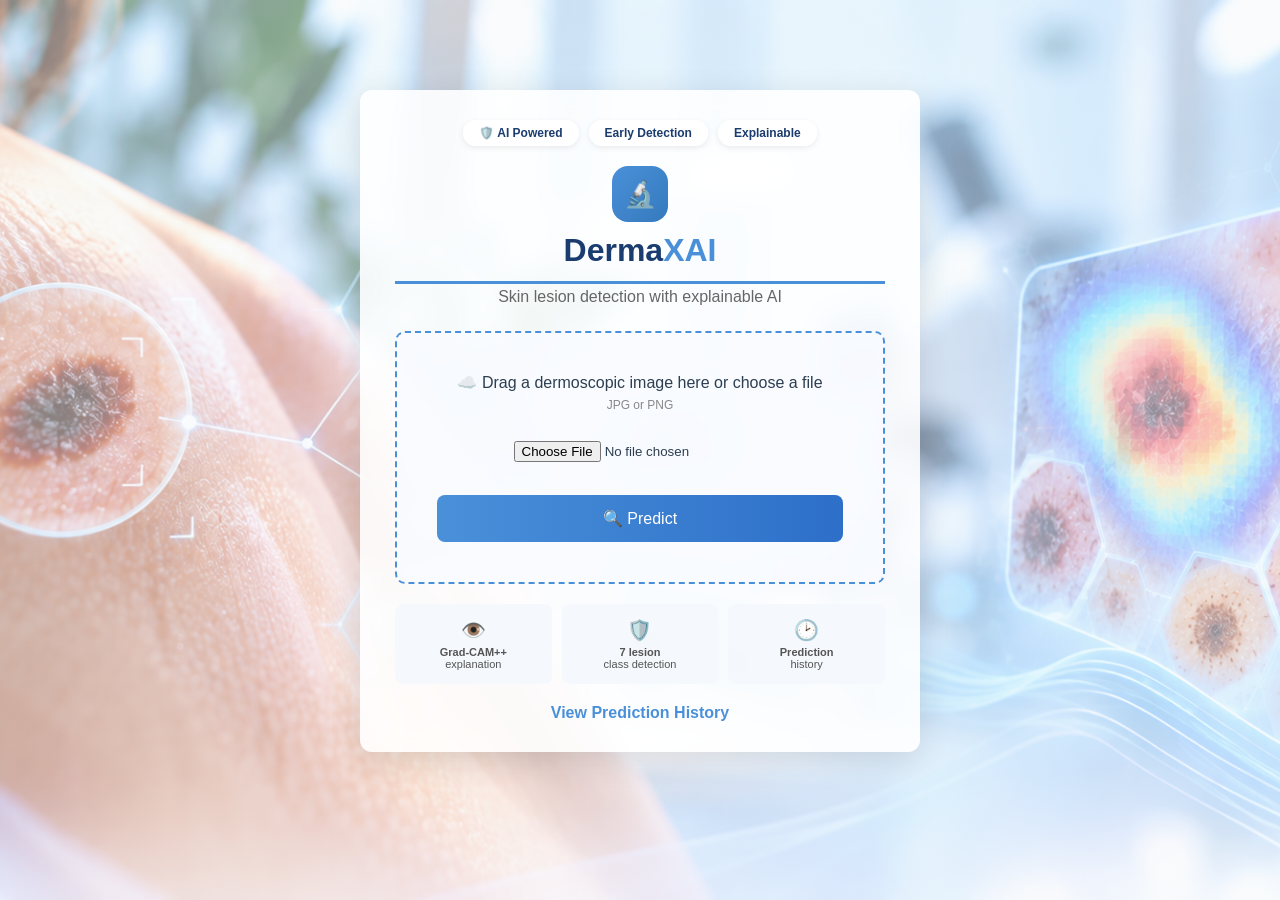
<file: templates/index.html>
<!DOCTYPE html>
<html>
<head>
    <title>DermaXAI</title>
    <link rel="stylesheet" href="/static/style.css">
</head>
<body>
    <div class="container" style="max-width: 560px; margin: 60px auto; text-align: center;">

        <div class="badge-row">
            <span class="badge">🛡️ AI Powered</span>
            <span class="badge">Early Detection</span>
            <span class="badge">Explainable</span>
        </div>

        <div class="logo-circle">🔬</div>
        <h1 style="margin: 0;">Derma<span style="color: #4a90d9;">XAI</span></h1>
        <p style="color: #666; margin-top: 4px;">Skin lesion detection with explainable AI</p>

        <div class="upload-box" style="margin-top: 25px; text-align: center;">
            <form action="/predict" method="POST" enctype="multipart/form-data">
                <p style="margin: 0 0 6px;">☁️ Drag a dermoscopic image here or choose a file</p>
                <p style="font-size: 12px; color: #888; margin: 0 0 14px;">JPG or PNG</p>
                <input type="file" name="image" accept="image/*" required>
                <br><br>
                <button type="submit" class="btn-predict">🔍 Predict</button>
            </form>
        </div>

        <div class="feature-grid">
            <div class="feature-box">
                <div class="icon">👁️</div>
                <p><strong>Grad-CAM++</strong><br>explanation</p>
            </div>
            <div class="feature-box">
                <div class="icon">🛡️</div>
                <p><strong>7 lesion</strong><br>class detection</p>
            </div>
            <div class="feature-box">
                <div class="icon">🕑</div>
                <p><strong>Prediction</strong><br>history</p>
            </div>
        </div>

        <a href="/history" class="back-link" style="display: block; margin-top: 20px;">View Prediction History</a>
    </div>
</body>
</html>
</file>
<file: static/style.css>
* {
    margin: 0;
    padding: 0;
    box-sizing: border-box;
}

/* =========================
   BODY & BACKGROUND
   ========================= */

body {
    font-family: 'Segoe UI', Arial, sans-serif;
    color: #2c3e50;
    padding: 30px 20px;

    background-image:
        linear-gradient(
            rgba(245, 248, 252, 0.50),
            rgba(245, 248, 252, 0.50)
        ),
        url('/static/background.png');

    background-size: cover;
    background-position: center;
    background-attachment: fixed;
    background-repeat: no-repeat;
    min-height: 100vh;
}


/* =========================
   MAIN CONTAINER
   ========================= */

.container {
    max-width: 800px;
    margin: 0 auto;

    background: rgba(255, 255, 255, 0.88);
    backdrop-filter: blur(8px);
    -webkit-backdrop-filter: blur(8px);

    border-radius: 12px;

    box-shadow:
        0 8px 32px rgba(0, 0, 0, 0.12);

    padding: 30px 35px;
}


/* =========================
   HEADINGS
   ========================= */

h1 {
    color: #1a3c6e;
    border-bottom: 3px solid #4a90d9;
    padding-bottom: 12px;
    margin-bottom: 20px;
}

h2 {
    color: #1a3c6e;
    margin-bottom: 8px;
}

h3 {
    color: #333;
    margin-bottom: 10px;
}


/* =========================
   BADGES
   ========================= */

.badge-row {
    display: flex;
    justify-content: center;
    gap: 10px;
    margin-bottom: 20px;
    flex-wrap: wrap;
}

.badge {
    background: rgba(255, 255, 255, 0.90);
    border-radius: 20px;
    padding: 6px 16px;
    font-size: 12px;
    color: #1a3c6e;
    font-weight: 600;

    box-shadow:
        0 2px 6px rgba(0, 0, 0, 0.08);
}


/* =========================
   LOGO
   ========================= */

.logo-circle {
    width: 56px;
    height: 56px;
    border-radius: 16px;

    background: linear-gradient(
        135deg,
        #4a90d9,
        #357abd
    );

    display: flex;
    align-items: center;
    justify-content: center;

    margin: 0 auto 10px;

    font-size: 26px;
}


/* =========================
   UPLOAD BOX
   ========================= */

.upload-box {
    border: 2px dashed #4a90d9;
    border-radius: 10px;

    padding: 40px;

    text-align: center;

    background: rgba(248, 251, 255, 0.82);

    margin-top: 20px;

    transition: 0.25s ease;
}

.upload-box:hover {
    background: rgba(240, 247, 255, 0.95);
}


/* =========================
   FILE INPUT
   ========================= */

input[type="file"] {
    margin: 15px 0;
}


/* =========================
   BUTTONS
   ========================= */

button,
.btn {
    background-color: #4a90d9;
    color: white;

    border: none;

    padding: 10px 24px;

    border-radius: 6px;

    font-size: 15px;

    cursor: pointer;

    transition:
        background-color 0.2s,
        transform 0.2s;
}

button:hover,
.btn:hover {
    background-color: #357abd;
    transform: translateY(-1px);
}


/* =========================
   PREDICT BUTTON
   ========================= */

.btn-predict {
    background: linear-gradient(
        90deg,
        #4a90d9,
        #2d6fc9
    );

    width: 100%;

    padding: 14px;

    font-size: 16px;

    border-radius: 8px;

    border: none;

    color: white;

    cursor: pointer;

    transition: 0.2s ease;
}

.btn-predict:hover {
    background: linear-gradient(
        90deg,
        #357abd,
        #245faf
    );

    transform: translateY(-1px);
}


/* =========================
   FEATURE GRID
   ========================= */

.feature-grid {
    display: grid;

    grid-template-columns:
        repeat(3, 1fr);

    gap: 10px;

    margin-top: 20px;
}

.feature-box {
    background: rgba(244, 248, 252, 0.90);

    border-radius: 8px;

    padding: 14px 8px;

    text-align: center;

    transition: 0.2s ease;
}

.feature-box:hover {
    transform: translateY(-2px);

    box-shadow:
        0 4px 12px rgba(0, 0, 0, 0.08);
}

.feature-box .icon {
    font-size: 20px;
    margin-bottom: 4px;
}

.feature-box p {
    font-size: 11px;
    color: #555;
    margin: 0;
}


/* =========================
   RESULT PAGE
   ========================= */

.risk-badge {
    display: inline-block;

    padding: 4px 14px;

    border-radius: 20px;

    font-weight: bold;

    font-size: 14px;
}

.risk-low {
    background-color: #d4edda;
    color: #1e7e34;
}

.risk-moderate {
    background-color: #fff3cd;
    color: #856404;
}

.risk-high {
    background-color: #f8d7da;
    color: #c0392b;
}


/* =========================
   RECOMMENDATION
   ========================= */

.recommendation-box {
    background-color: rgba(240, 244, 248, 0.90);

    border-left: 4px solid #4a90d9;

    border-radius: 6px;

    padding: 14px 18px;

    margin: 15px 0;
}


/* =========================
   CONFIDENCE BAR
   ========================= */

.confidence-bar-bg {
    background-color: #e0e0e0;

    width: 100%;

    max-width: 320px;

    height: 18px;

    border-radius: 10px;

    overflow: hidden;

    margin-top: 6px;
}

.confidence-bar-fill {
    height: 18px;
}


/* =========================
   WARNING
   ========================= */

.warning-box {
    background-color: #f8d7da;

    color: #721c24;

    border-left: 4px solid #dc3545;

    border-radius: 6px;

    padding: 12px 16px;

    margin-top: 12px;

    font-weight: bold;
}


/* =========================
   IMAGE ROW
   ========================= */

.image-row {
    display: flex;

    gap: 30px;

    flex-wrap: wrap;

    margin-top: 20px;
}

.image-row img {
    border-radius: 8px;

    box-shadow:
        0 2px 8px rgba(0, 0, 0, 0.10);
}


/* =========================
   GRAD-CAM INFO
   ========================= */

.gradcam-info {
    background:
        linear-gradient(
            135deg,
            #f5f7fa 0%,
            #e9eef5 100%
        );

    border-left: 4px solid #4a90d9;

    border-radius: 6px;

    padding: 12px 15px;

    max-width: 300px;

    margin-top: 10px;

    font-size: 13px;

    color: #444;

    line-height: 1.5;
}


/* =========================
   TOP 3 PREDICTIONS
   ========================= */

.top3-list {
    list-style: none;

    margin-top: 10px;
}

.top3-list li {
    background: #f8f9fa;

    padding: 8px 14px;

    margin-bottom: 6px;

    border-radius: 6px;

    border-left: 3px solid #4a90d9;
}


/* =========================
   BACK LINK
   ========================= */

.back-link {
    display: inline-block;

    margin-top: 25px;

    color: #4a90d9;

    text-decoration: none;

    font-weight: 600;
}

.back-link:hover {
    text-decoration: underline;
}


/* =========================
   HISTORY TABLE
   ========================= */

table {
    width: 100%;

    border-collapse: collapse;

    margin-top: 15px;
}

th {
    background-color: #4a90d9;

    color: white;

    padding: 10px;

    text-align: left;
}

td {
    padding: 10px;

    border-bottom: 1px solid #e0e0e0;
}

tr:hover {
    background-color: #f8fbff;
}


/* =========================
   RESPONSIVE DESIGN
   ========================= */

@media (max-width: 700px) {

    body {
        padding: 20px 12px;

        background-attachment: scroll;
    }

    .container {
        padding: 25px 20px;
    }

    .feature-grid {
        grid-template-columns: 1fr;
    }

    .upload-box {
        padding: 30px 15px;
    }
}
.metric-grid { display: grid; grid-template-columns: repeat(4, 1fr); gap: 12px; margin: 18px 0 6px; }
.metric-card { background: #f4f8fc; border-radius: 10px; padding: 16px 10px; text-align: center; border: 1px solid #e3ebf5; }
.metric-value { font-size: 24px; font-weight: 700; color: #1a3c6e; }
.metric-label { font-size: 12px; color: #667; margin-top: 4px; }
.note { font-size: 13px; color: #667; margin: 6px 0 12px; }
.note-list { font-size: 13px; color: #556; line-height: 1.7; padding-left: 20px; margin-bottom: 20px; }
.table-wrap { overflow-x: auto; }
.section-title { margin-top: 28px; }
@media (max-width: 640px) { .metric-grid { grid-template-columns: repeat(2, 1fr); } }
</file>
